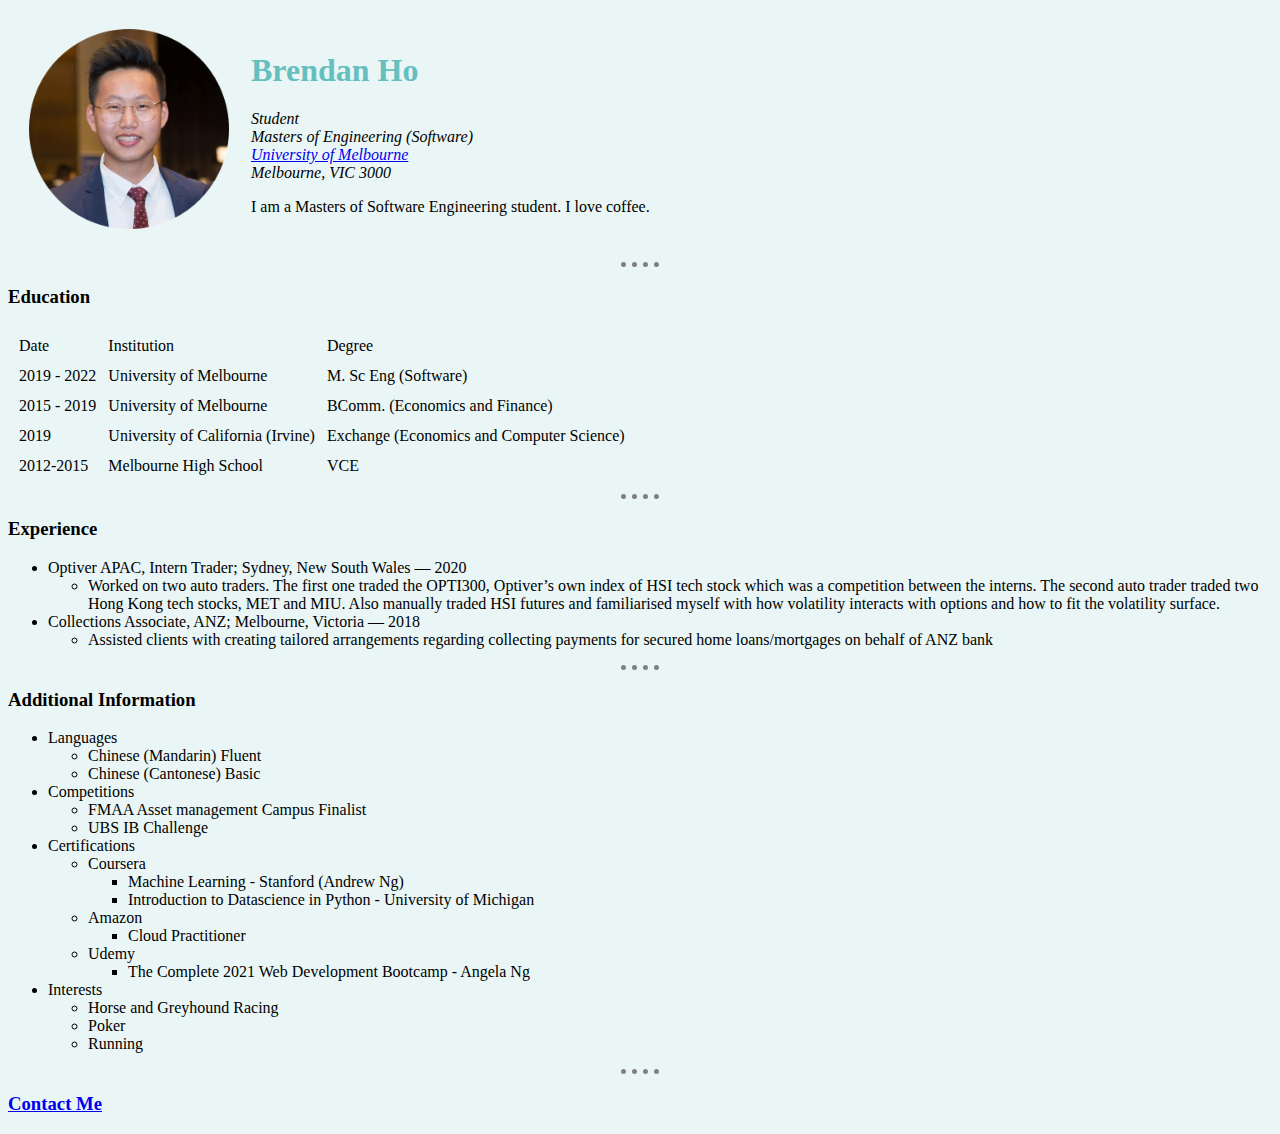
<file: index.html>
<!DOCTYPE html>
<html lang="en">

<head>
    <meta charset="UTF-8">
    <meta http-equiv="X-UA-Compatible" content="IE=edge">
    <meta name="viewport" content="width=device-width, initial-scale=1.0">
    <link rel="stylesheet" href="css/styles.css">

    <title>💊 Brendan's Personal Site</title>
</head>

<body>
    <table cellspacing= "20">
        <tr>
            <td>
                <img src="images/bho.png" , alt="brendan profile picture" height="200">

            </td>

            <td>
                <h1>Brendan Ho</h1>
                <p> <em> Student <br>
                        Masters of Engineering (Software) <br>
                        <a href="https://www.unimelb.edu.au/">University of Melbourne</a> <br>
                        Melbourne, VIC 3000</em>
                    <br>
                </p>
                <p> I am a Masters of Software Engineering student. I love coffee.
                </p>
            </td>
        </tr>
    </table>

    <hr>
    <h3> Education</h3>

    <table cellspacing="10">
        <thead>
            <td> Date
            </td>
            <td> Institution</td>
            <td> Degree</td>
        </thead>
        <tr>
            <td>
                2019 - 2022
            </td>
            <td>
                University of Melbourne
            </td>

            <td>
                M. Sc Eng (Software)
            </td>
        </tr>


        <tr>
            <td>
                2015 - 2019
            </td>
            <td>
                University of Melbourne
            </td>

            <td>
                BComm. (Economics and Finance) 
            </td>
        </tr>

        <tr>
            <td>
                2019
            </td>
            <td>
                University of California (Irvine)
            </td>

            <td>
                Exchange (Economics and Computer Science) 
            </td>
        </tr>

        <tr>
            <td>
                2012-2015
            </td>
            <td>
                Melbourne High School
            </td>

            <td>
                VCE
            </td>
        </tr>

    </table>



  
    <hr>

    <h3>
        Experience
    </h3>


    <ul>
        <li>
            Optiver APAC, Intern Trader; Sydney, New South Wales — 2020
            <ul>
                <li>
                    Worked on two auto traders. The first one traded the OPTI300, Optiver’s own index of HSI tech stock
                    which was a competition between the interns. The second auto trader traded two Hong Kong tech
                    stocks, MET and MIU. Also manually traded HSI futures and familiarised myself with how volatility
                    interacts with options and how to fit the volatility surface.
                </li>
            </ul>
        </li>

        <li>
            Collections Associate, ANZ; Melbourne, Victoria — 2018
            <ul>
                <li>
                    Assisted clients with creating tailored arrangements regarding collecting payments for secured home
                    loans/mortgages on behalf of ANZ bank
                </li>
            </ul>
        </li>
    </ul>

    <hr>
    <h3> Additional Information</h3>
    <ul>
        <li>
            Languages
            <ul>
                <li> Chinese (Mandarin) Fluent</li>
                <li> Chinese (Cantonese) Basic</li>
            </ul>
        </li>
        <li>
            Competitions
            <ul>
                <li>
                    FMAA Asset management Campus Finalist
                </li>
                <li>
                    UBS IB Challenge
                </li>
            </ul>
        </li>

        <li>
            Certifications
            <ul>
                <li> Coursera</li>
                <ul>
                    <li>Machine Learning - Stanford (Andrew Ng)</li>
                    <li>Introduction to Datascience in Python - University of Michigan</li>
                </ul>
            </ul>
            <ul>
                <li> Amazon</li>
                <ul>
                    <li>Cloud Practitioner</li>
                </ul>
            </ul>
            <ul>
                <li> Udemy</li>
                <ul>
                    <li>The Complete 2021 Web Development Bootcamp - Angela Ng</li>
                </ul>
            </ul>
        </li>

        <li>
            Interests
            <ul>
                <li>Horse and Greyhound Racing</li>
                <li>Poker </li>
                <li>Running</li>
            </ul>
        </li>


    </ul>
    <hr>
    <h3><a href="contact.html">Contact Me</a></h3>


</body>


</html>
</file>
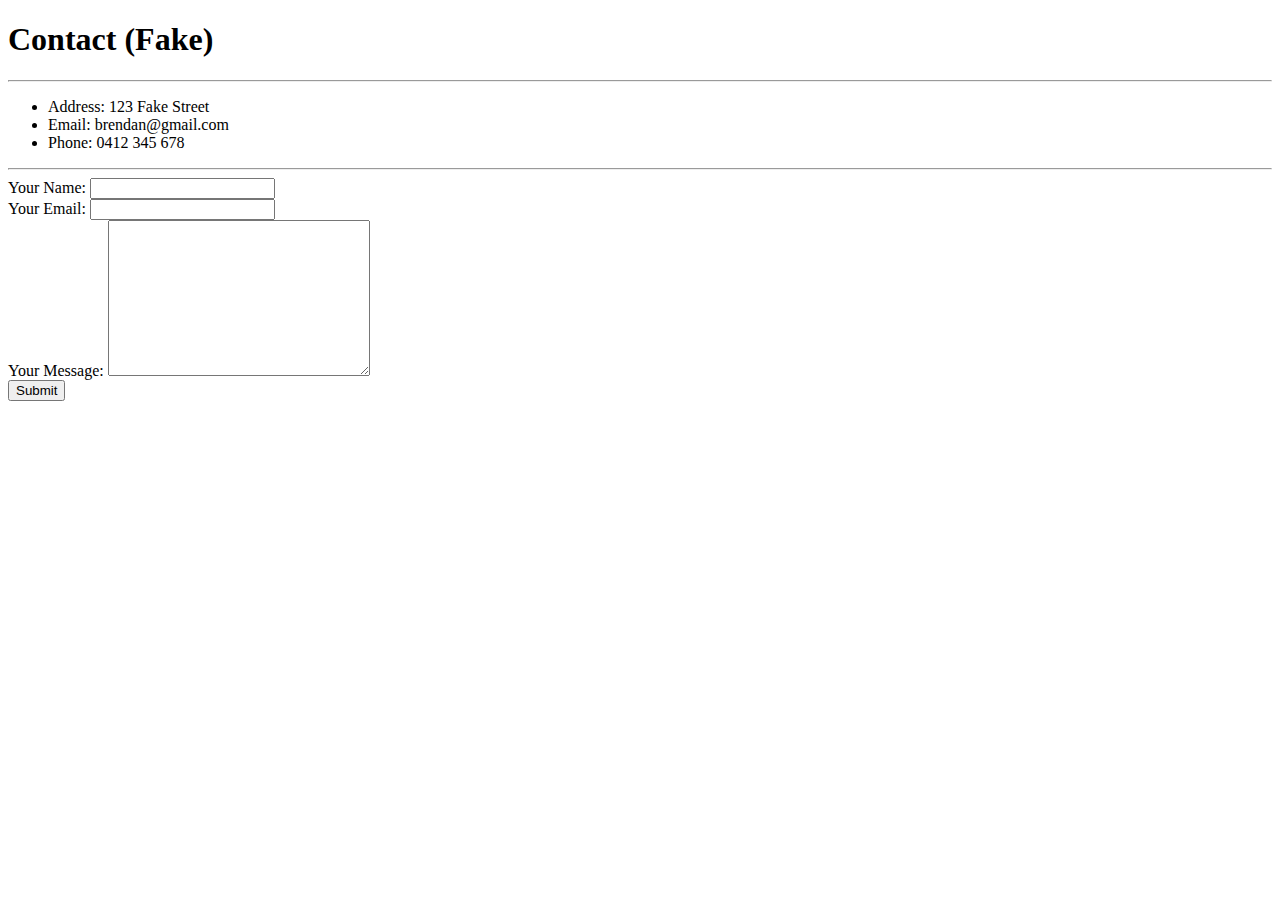
<file: contact.html>
<!DOCTYPE html>
<html lang="en">

<head>
    <meta charset="UTF-8">
    <meta http-equiv="X-UA-Compatible" content="IE=edge">
    <meta name="viewport" content="width=device-width, initial-scale=1.0">
    <title>Document</title>
</head>

<body>
    <h1>Contact (Fake)</h1>
    <hr>
    <ul>
        <li>Address: 123 Fake Street</li>
        <li>Email: brendan@gmail.com</li>
        <li>Phone: 0412 345 678</li>
    </ul>
<hr>
    <form class="" action="mailto:info@brendan@gmail.com" method="post" enctype="text/plain">
        <label>Your Name:</label>
        <input type="text" name="yourName" value="">
        <br>
        <label>Your Email:</label>
        <input type="email" name="yourEmail" value=""> <br>
        <label>Your Message:</label>
        <textarea name="yourMessage" rows="10" cols="30"> </textarea>

        <br>
        <input type="submit" name="" >

    </form>


</body>

</html>
</file>
<file: css/styles.css>
body {
  background-color: #eaf6f6;
}

h1 {
  color: #66bfbf;
}
hr {
  border-style: none;
  border-top-style: dotted;
  border-width: 5px;
  border-color: grey;
  width: 3%;
}
</file>
